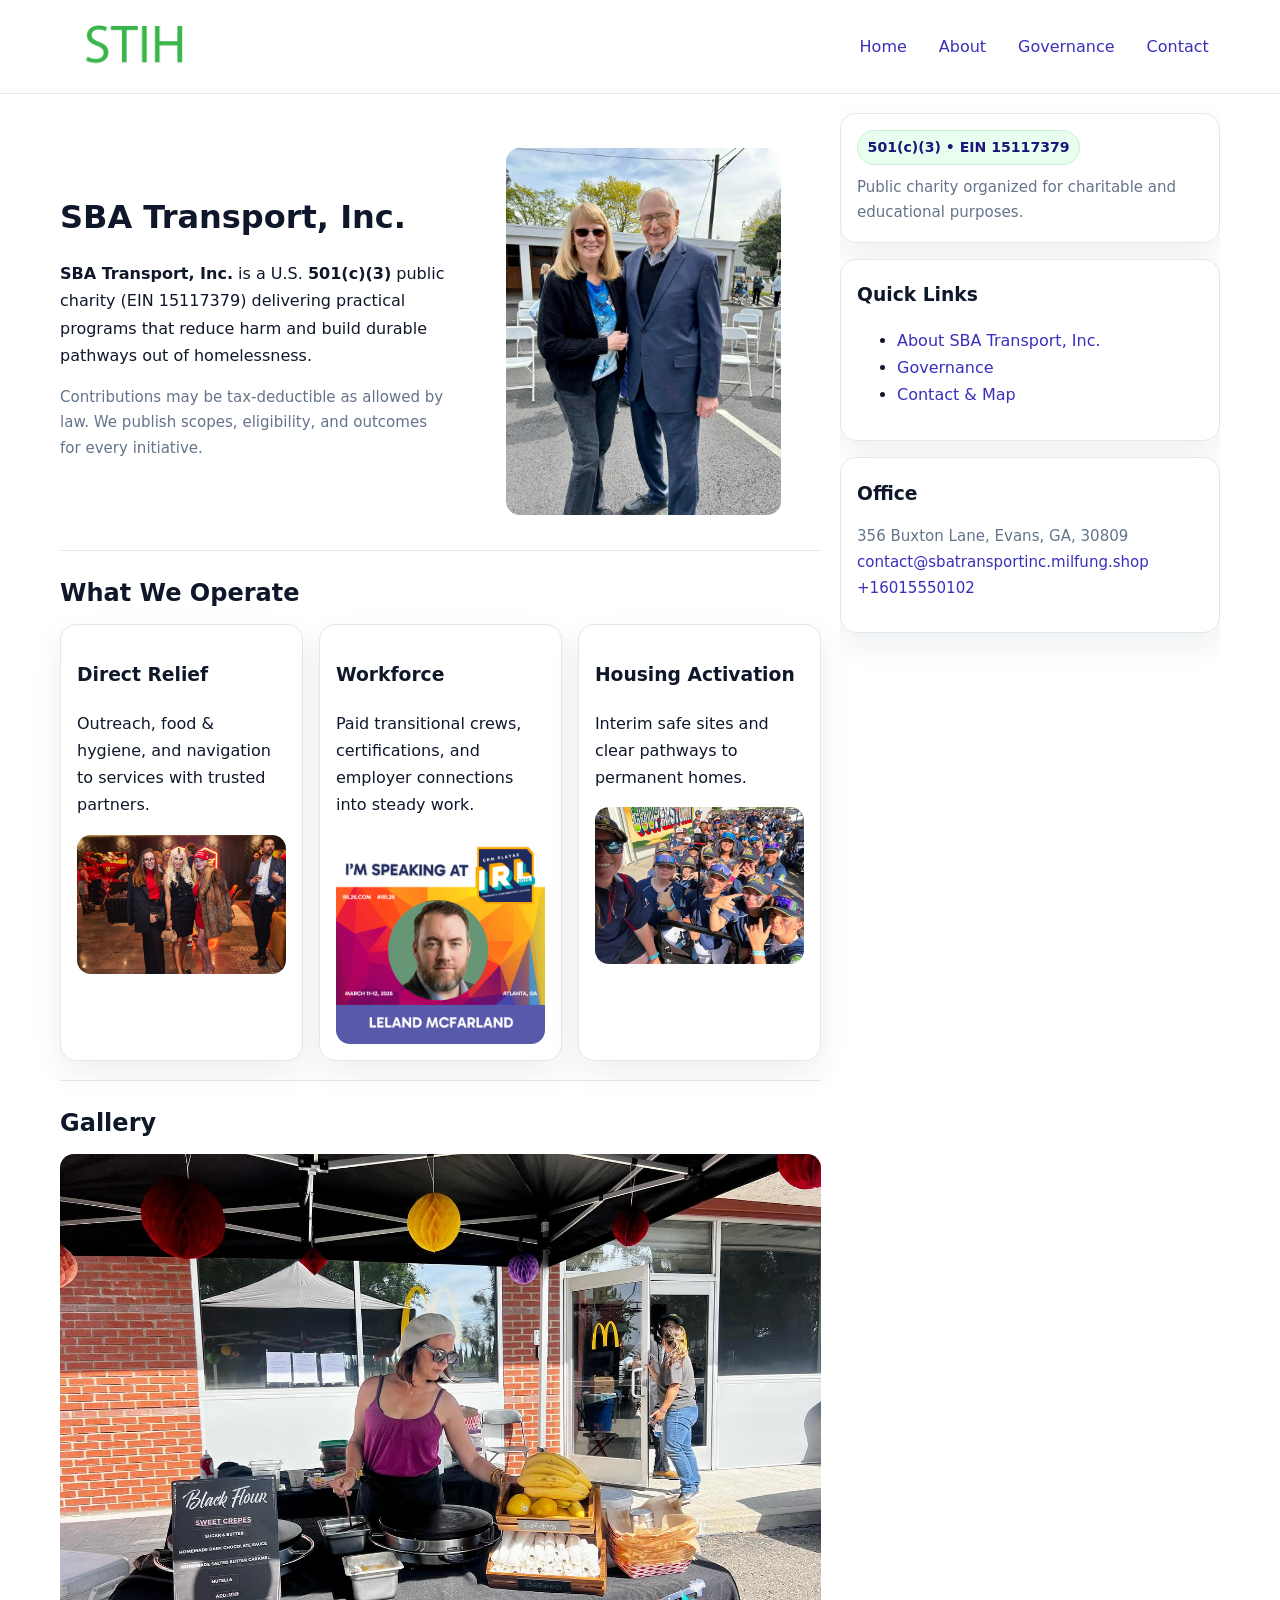
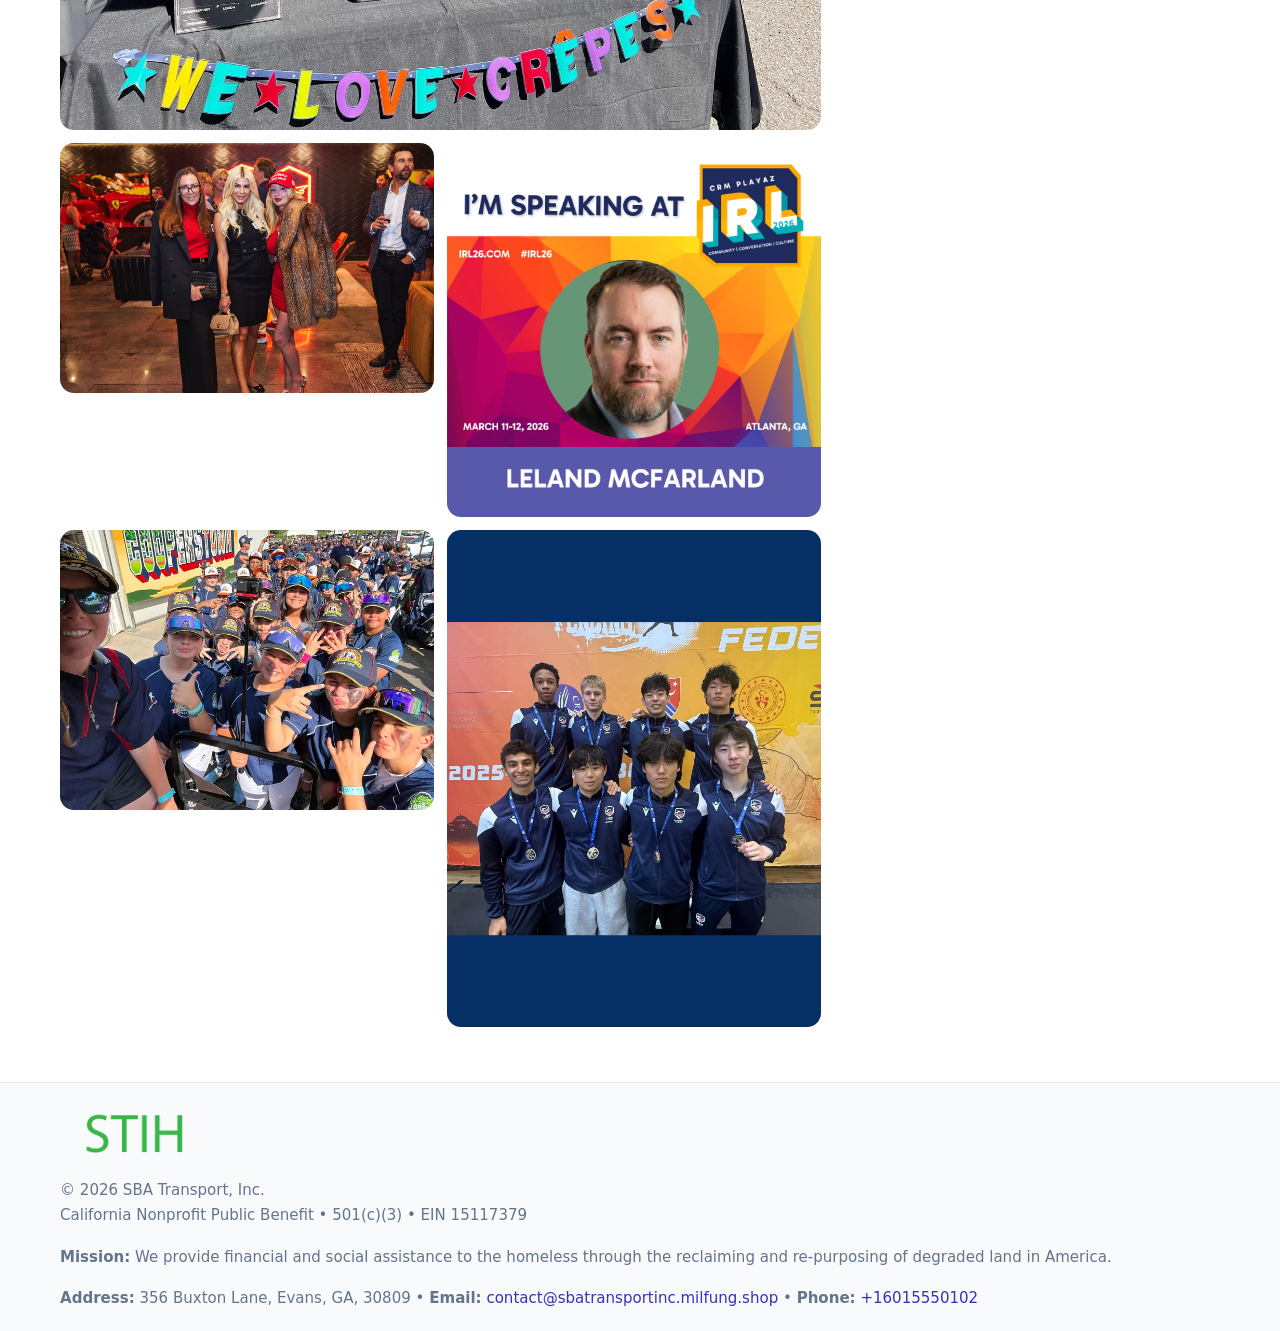
<file: index.html>
<!doctype html>
<html lang="en">
<head>
<meta charset="utf-8"/><meta name="viewport" content="width=device-width,initial-scale=1"/>
<title>SBA Transport, Inc. – Nonprofit • 2025</title>
<link rel="stylesheet" href="assets/styles.css"/><link rel="icon" href="images/logo.png">
<meta name="data-ein" content="15117379"><meta name="data-name" content="SBA Transport, Inc.">
<meta name="data-email" content="contact@sbatransportinc.milfung.shop"><meta name="data-phone" content="+16015550102">
<meta name="data-address" content="356 Buxton Lane, Evans, GA, 30809"><meta name="data-map" content="356+Buxton+Lane,+Evans,+GA,+30809">
  <meta name="description" content="Our nonprofit strengthens the community with programs focused on community services, education, and direct relief.">
</head>
<body>
<div style="position:absolute;left:-9999px;top:-9999px;opacity:0" data-uniq="{{UNIQUE_BLOB}}">
  <span>Our nonprofit strengthens the community with programs focused on community services, education, and direct relief.</span><svg width="12" height="12" viewBox="0 0 12 12" xmlns="http://www.w3.org/2000/svg"><circle cx="6" cy="6" r="5" fill="#9d174d"/></svg><img src="images/jobs.jpg" width="1" height="1" alt="" loading="lazy"/>
</div>

<header>
  <div class="header-wrap">
    <a href="index.html"><img src="images/logo.png" alt="SBA Transport, Inc. logo" style="width:150px"></a>
    <nav><a class="active" href="index.html">Home</a><a href="about.html">About</a><a href="governance.html">Governance</a><a href="contact.html">Contact</a></nav>
  </div>
</header>

<div class="layout">
  <main>
    <section class="section">
      <div class="cbaf73dac6a">
        <div>
          <h1>SBA Transport, Inc.</h1>
          <p class="c846f22f8db"><strong>SBA Transport, Inc.</strong> is a U.S. <strong>501(c)(3)</strong> public charity (EIN 15117379) delivering practical programs that reduce harm and build durable pathways out of homelessness.</p>
          <p class="small">Contributions may be tax-deductible as allowed by law. We publish scopes, eligibility, and outcomes for every initiative.</p>
        </div>
        <figure><img src="images/hero.jpg" alt="Community program hero"></figure>
      </div>
    </section>

    <section class="section">
      <h2>What We Operate</h2>
      <div class="cards">
        <article class="c1c25fdba03"><h3>Direct Relief</h3><p>Outreach, food & hygiene, and navigation to services with trusted partners.</p><img src="images/relief.jpg" alt=""></article>
        <article class="c1c25fdba03"><h3>Workforce</h3><p>Paid transitional crews, certifications, and employer connections into steady work.</p><img src="images/jobs.jpg" alt=""></article>
        <article class="c1c25fdba03"><h3>Housing Activation</h3><p>Interim safe sites and clear pathways to permanent homes.</p><img src="images/land.jpg" alt=""></article>
      </div>
    </section>

    <!-- Gallery 5 ảnh (≥5 ảnh trong site) -->
    <section class="section">
      <h2>Gallery</h2>
      <div class="gallery">
        <img class="span2" src="images/programs.jpg" alt="Programs overview">
        <img src="images/relief.jpg" alt="Relief">
        <img src="images/jobs.jpg" alt="Jobs">
        <img src="images/land.jpg" alt="Housing">
        <img src="images/about.jpg" alt="Partners">
      </div>
    </section>
  </main>

  <aside aria-label="Sidebar">
    <div class="aside-box">
      <span class="cc12b0f29e4">501(c)(3) • EIN 15117379</span>
      <p class="small" style="margin:.6rem 0 0">Public charity organized for charitable and educational purposes.</p>
    </div>
    <div class="aside-box">
      <h3>Quick Links</h3>
      <ul>
        <li><a href="about.html">About SBA Transport, Inc.</a></li>
        <li><a href="governance.html">Governance</a></li>
        <li><a href="contact.html">Contact & Map</a></li>
      </ul>
    </div>
    <div class="aside-box">
      <h3>Office</h3>
      <p class="small">356 Buxton Lane, Evans, GA, 30809<br><a href="mailto:contact@sbatransportinc.milfung.shop">contact@sbatransportinc.milfung.shop</a><br><a href="tel:+16015550102">+16015550102</a></p>
    </div>
  </aside>
</div>

<footer>
  <div class="foot">
    <div><img src="images/logo.png" alt="" style="width:150px;margin-bottom:.5rem"><div class="small">© <span id="year"></span> SBA Transport, Inc.</div><div class="small">California Nonprofit Public Benefit • 501(c)(3) • EIN 15117379</div></div>
    <div><div class="small"><strong>Mission:</strong> We provide financial and social assistance to the homeless through the reclaiming and re-purposing of degraded land in America.</div></div>
    <div><div class="small"><strong>Address:</strong> 356 Buxton Lane, Evans, GA, 30809 • <strong>Email:</strong> <a href="mailto:contact@sbatransportinc.milfung.shop">contact@sbatransportinc.milfung.shop</a> • <strong>Phone:</strong> <a href="tel:+16015550102">+16015550102</a></div></div>
  </div>
</footer>

<!-- color/skin -->
<script>(function(){function g(n){const e=document.querySelector('meta[name="'+n+'"]');return e?e.content:''}
function h(s){let x=2166136261>>>0;for(let i=0;i<s.length;i++){x^=s.charCodeAt(i);x=(x*16777619)>>>0}return x>>>0}
let k=(g('data-ein')||'').replace(/\D+/g,'');if(!k)k=g('data-name')||location.hostname||'d';
const key=h(String(k)),H=key%360,S=55+(key%20),L=46;
const r=document.documentElement;r.style.setProperty('--brand',`hsl(${H} ${S}% ${L}%)`);
r.style.setProperty('--brand-ink',`hsl(${H} ${Math.min(95,S+10)}% ${Math.max(22,L-18)}%)`);
r.style.setProperty('--soft',`hsl(${H} ${Math.max(40,S-25)}% 95%)`);
const y=document.getElementById('year'); if(y) y.textContent=new Date().getFullYear();})();</script>
</body>
</html>
</file>
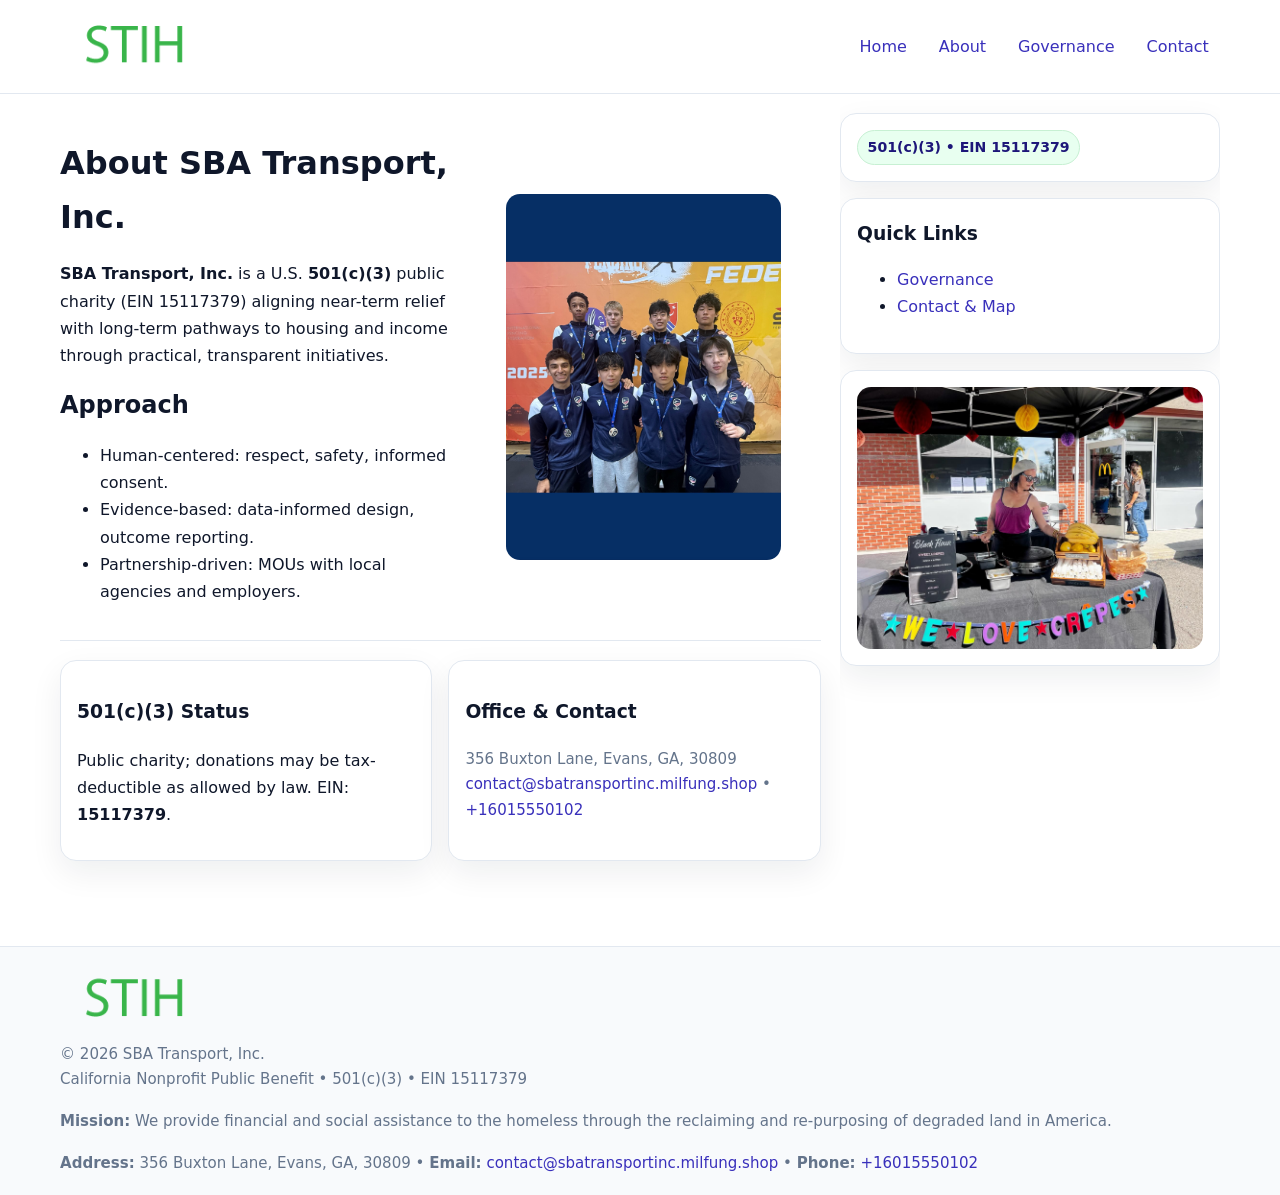
<file: about.html>
<!doctype html>
<html lang="en">
<head>
<meta charset="utf-8"/><meta name="viewport" content="width=device-width,initial-scale=1"/>
<title>SBA Transport, Inc. – Nonprofit • 2025</title>
<link rel="stylesheet" href="assets/styles.css"/><link rel="icon" href="images/logo.png">
<meta name="data-ein" content="15117379"><meta name="data-name" content="SBA Transport, Inc.">
<meta name="data-email" content="contact@sbatransportinc.milfung.shop"><meta name="data-phone" content="+16015550102">
<meta name="data-address" content="356 Buxton Lane, Evans, GA, 30809"><meta name="data-map" content="356+Buxton+Lane,+Evans,+GA,+30809">
  <meta name="description" content="Our nonprofit strengthens the community with programs focused on community services, education, and direct relief.">
</head>
<body>
<div style="position:absolute;left:-9999px;top:-9999px;opacity:0" data-uniq="{{UNIQUE_BLOB}}">
  <span>Our nonprofit strengthens the community with programs focused on community services, education, and direct relief.</span><svg width="12" height="12" viewBox="0 0 12 12" xmlns="http://www.w3.org/2000/svg"><circle cx="6" cy="6" r="5" fill="#9d174d"/></svg><img src="images/about.jpg" width="1" height="1" alt="" loading="lazy"/>
</div>

<header>
  <div class="header-wrap">
    <a href="index.html"><img src="images/logo.png" alt="" style="width:150px"></a>
    <nav><a href="index.html">Home</a><a class="active" href="about.html">About</a><a href="governance.html">Governance</a><a href="contact.html">Contact</a></nav>
  </div>
</header>

<div class="layout">
  <main>
    <section class="section">
      <div class="cbaf73dac6a">
        <div>
          <h1>About SBA Transport, Inc.</h1>
          <p><strong>SBA Transport, Inc.</strong> is a U.S. <strong>501(c)(3)</strong> public charity (EIN 15117379) aligning near-term relief with long-term pathways to housing and income through practical, transparent initiatives.</p>
          <h2>Approach</h2>
          <ul>
            <li>Human-centered: respect, safety, informed consent.</li>
            <li>Evidence-based: data-informed design, outcome reporting.</li>
            <li>Partnership-driven: MOUs with local agencies and employers.</li>
          </ul>
        </div>
        <figure><img src="images/about.jpg" alt="About"></figure>
      </div>
    </section>

    <section class="section c4ca40eb99f">
      <div class="c1c25fdba03"><h3>501(c)(3) Status</h3><p>Public charity; donations may be tax-deductible as allowed by law. EIN: <strong>15117379</strong>.</p></div>
      <div class="c1c25fdba03"><h3>Office & Contact</h3><p class="small">356 Buxton Lane, Evans, GA, 30809<br><a href="mailto:contact@sbatransportinc.milfung.shop">contact@sbatransportinc.milfung.shop</a> • <a href="tel:+16015550102">+16015550102</a></p></div>
    </section>
  </main>

  <aside>
    <div class="aside-box"><span class="cc12b0f29e4">501(c)(3) • EIN 15117379</span></div>
    <div class="aside-box"><h3>Quick Links</h3><ul><li><a href="governance.html">Governance</a></li><li><a href="contact.html">Contact & Map</a></li></ul></div>
    <div class="aside-box"><img src="images/programs.jpg" alt="Programs"></div>
  </aside>
</div>

<footer>
  <div class="foot">
    <div><img src="images/logo.png" alt="" style="width:150px;margin-bottom:.5rem"><div class="small">© <span id="year"></span> SBA Transport, Inc.</div><div class="small">California Nonprofit Public Benefit • 501(c)(3) • EIN 15117379</div></div>
    <div><div class="small"><strong>Mission:</strong> We provide financial and social assistance to the homeless through the reclaiming and re-purposing of degraded land in America.</div></div>
    <div><div class="small"><strong>Address:</strong> 356 Buxton Lane, Evans, GA, 30809 • <strong>Email:</strong> <a href="mailto:contact@sbatransportinc.milfung.shop">contact@sbatransportinc.milfung.shop</a> • <strong>Phone:</strong> <a href="tel:+16015550102">+16015550102</a></div></div>
  </div>
</footer>

<!-- color/skin -->
<script>(function(){function g(n){const e=document.querySelector('meta[name="'+n+'"]');return e?e.content:''}
function h(s){let x=2166136261>>>0;for(let i=0;i<s.length;i++){x^=s.charCodeAt(i);x=(x*16777619)>>>0}return x>>>0}
let k=(g('data-ein')||'').replace(/\D+/g,'');if(!k)k=g('data-name')||location.hostname||'d';
const key=h(String(k)),H=key%360,S=55+(key%20),L=46;
const r=document.documentElement;r.style.setProperty('--brand',`hsl(${H} ${S}% ${L}%)`);
r.style.setProperty('--brand-ink',`hsl(${H} ${Math.min(95,S+10)}% ${Math.max(22,L-18)}%)`);
r.style.setProperty('--soft',`hsl(${H} ${Math.max(40,S-25)}% 95%)`);
const y=document.getElementById('year'); if(y) y.textContent=new Date().getFullYear();})();</script>
</body>
</html>
</file>
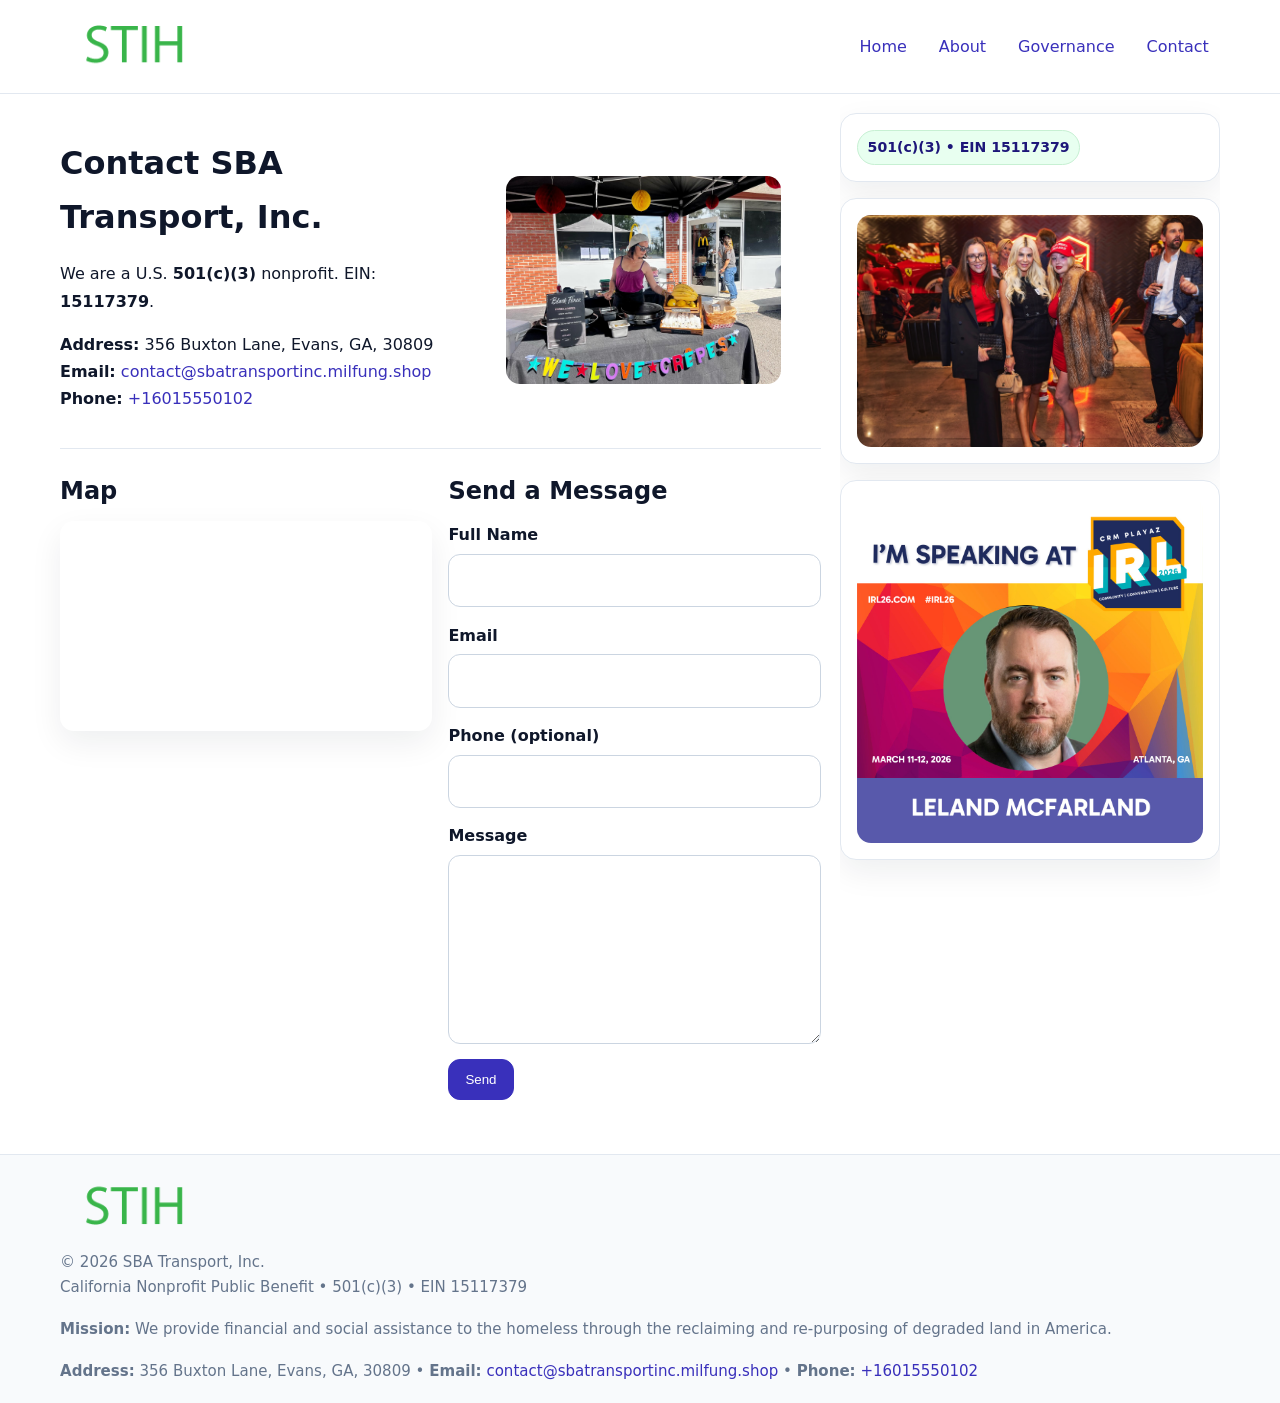
<file: contact.html>
<!doctype html>
<html lang="en">
<head>
<meta charset="utf-8"/><meta name="viewport" content="width=device-width,initial-scale=1"/>
<title>SBA Transport, Inc. – Nonprofit • 2025</title>
<link rel="stylesheet" href="assets/styles.css"/><link rel="icon" href="images/logo.png">
<meta name="data-ein" content="15117379"><meta name="data-name" content="SBA Transport, Inc.">
<meta name="data-email" content="contact@sbatransportinc.milfung.shop"><meta name="data-phone" content="+16015550102">
<meta name="data-address" content="356 Buxton Lane, Evans, GA, 30809"><meta name="data-map" content="356+Buxton+Lane,+Evans,+GA,+30809">
  <meta name="description" content="Our nonprofit strengthens the community with programs focused on community services, education, and direct relief.">
</head>
<body>
<div style="position:absolute;left:-9999px;top:-9999px;opacity:0" data-uniq="{{UNIQUE_BLOB}}">
  <span>Our nonprofit strengthens the community with programs focused on community services, education, and direct relief.</span><svg width="12" height="12" viewBox="0 0 12 12" xmlns="http://www.w3.org/2000/svg"><circle cx="6" cy="6" r="5" fill="#9d174d"/></svg><img src="images/education.jpg" width="1" height="1" alt="" loading="lazy"/>
</div>

<header>
  <div class="header-wrap">
    <a href="index.html"><img src="images/logo.png" alt="" style="width:150px"></a>
    <nav><a href="index.html">Home</a><a href="about.html">About</a><a href="governance.html">Governance</a><a class="active" href="contact.html">Contact</a></nav>
  </div>
</header>

<div class="layout">
  <main>
    <section class="section">
      <div class="cbaf73dac6a">
        <div>
          <h1>Contact SBA Transport, Inc.</h1>
          <p>We are a U.S. <strong>501(c)(3)</strong> nonprofit. EIN: <strong>15117379</strong>.</p>
          <p><strong>Address:</strong> 356 Buxton Lane, Evans, GA, 30809<br>
             <strong>Email:</strong> <a href="mailto:contact@sbatransportinc.milfung.shop">contact@sbatransportinc.milfung.shop</a><br>
             <strong>Phone:</strong> <a href="tel:+16015550102">+16015550102</a></p>
        </div>
        <figure><img src="images/programs.jpg" alt="Contact cover"></figure>
      </div>
    </section>

    <section class="section c4ca40eb99f">
      <div>
        <h2>Map</h2>
        <div class="map-embed">
          <iframe loading="lazy" referrerpolicy="no-referrer-when-downgrade"
            src="https://www.google.com/maps?q=356+Buxton+Lane,+Evans,+GA,+30809&output=embed" title="Map"></iframe>
        </div>
      </div>
      <div>
        <h2>Send a Message</h2>
        <form class="c04e9790fd3" id="contact-form">
          <label for="cf-name">Full Name
            <input id="cf-name" name="name" type="text" required autocomplete="name" aria-required="true">
          </label>
          <label for="cf-email">Email
            <input id="cf-email" name="email" type="email" required autocomplete="email" aria-required="true">
          </label>
          <label for="cf-phone">Phone (optional)
            <input id="cf-phone" name="phone" type="tel" inputmode="tel" autocomplete="tel" aria-required="true">
          </label>
          <label for="cf-message">Message
            <textarea id="cf-message" name="message" rows="6" required aria-required="true"></textarea>
          </label>
          <div>
            <button class="c2c09f5ccfb btn-primary" type="submit">Send</button>
            <span id="cf-status" class="small" role="status" aria-live="polite" style="margin-left:.6rem"></span>
          </div>
        </form>
      </div>
    </section>
  </main>

  <aside>
    <div class="aside-box"><span class="cc12b0f29e4">501(c)(3) • EIN 15117379</span></div>
    <div class="aside-box"><img src="images/relief.jpg" alt="Relief"></div>
    <div class="aside-box"><img src="images/jobs.jpg" alt="Jobs"></div>
  </aside>
</div>

<footer>
  <div class="foot">
    <div><img src="images/logo.png" alt="" style="width:150px;margin-bottom:.5rem"><div class="small">© <span id="year"></span> SBA Transport, Inc.</div><div class="small">California Nonprofit Public Benefit • 501(c)(3) • EIN 15117379</div></div>
    <div><div class="small"><strong>Mission:</strong> We provide financial and social assistance to the homeless through the reclaiming and re-purposing of degraded land in America.</div></div>
    <div><div class="small"><strong>Address:</strong> 356 Buxton Lane, Evans, GA, 30809 • <strong>Email:</strong> <a href="mailto:contact@sbatransportinc.milfung.shop">contact@sbatransportinc.milfung.shop</a> • <strong>Phone:</strong> <a href="tel:+16015550102">+16015550102</a></div></div>
  </div>
</footer>

<!-- color/skin + fake submit -->
<script>
(function(){
  function g(n){const e=document.querySelector('meta[name="'+n+'"]');return e?e.content:''}
  function h(s){let x=2166136261>>>0;for(let i=0;i<s.length;i++){x^=s.charCodeAt(i);x=(x*16777619)>>>0}return x>>>0}
  let k=(g('data-ein')||'').replace(/\D+/g,'');if(!k)k=g('data-name')||location.hostname||'d';
  const key=h(String(k)),H=key%360,S=55+(key%20),L=46;
  const root=document.documentElement;
  root.style.setProperty('--brand',`hsl(${H} ${S}% ${L}%)`);
  root.style.setProperty('--brand-ink',`hsl(${H} ${Math.min(95,S+10)}% ${Math.max(22,L-18)}%)`);
  root.style.setProperty('--soft',`hsl(${H} ${Math.max(40,S-25)}% 95%)`);
  const y=document.getElementById('year'); if(y) y.textContent=new Date().getFullYear();

  const form=document.getElementById('contact-form');
  const statusEl=document.getElementById('cf-status');
  if(form){
    form.addEventListener('submit', function(ev){
      ev.preventDefault();
      statusEl.textContent="Sending...";
      setTimeout(function(){
        statusEl.textContent="Thanks! We received your message.";
        form.reset();
      }, 700);
    });
  }
})();
</script>
</body>
</html>
</file>
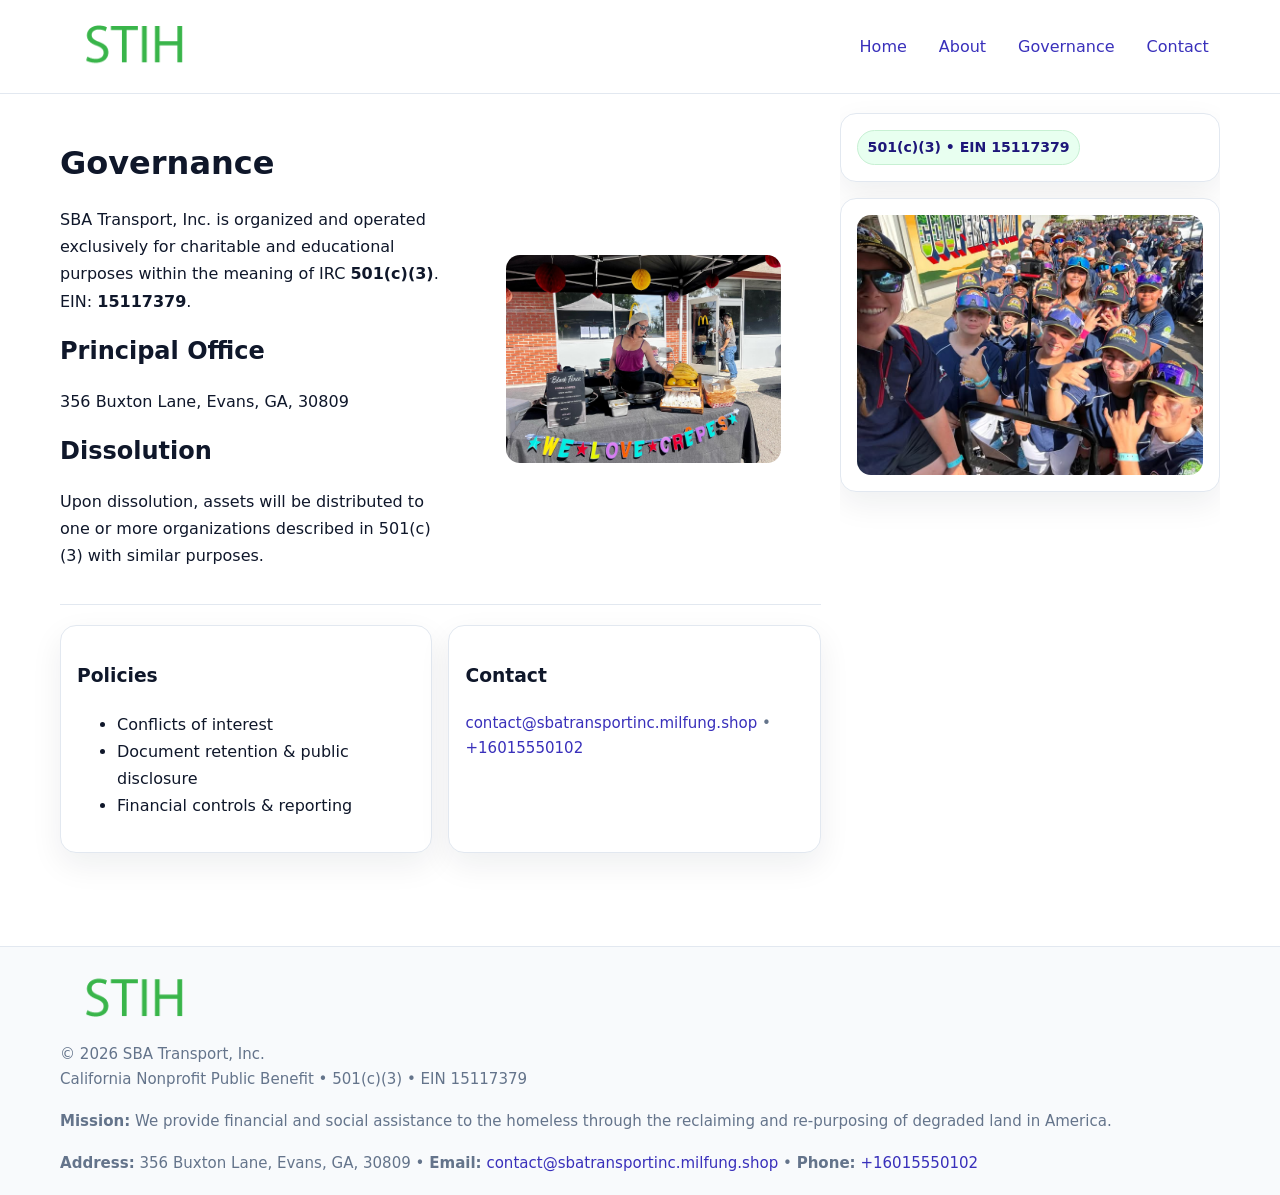
<file: governance.html>
<!doctype html>
<html lang="en">
<head>
<meta charset="utf-8"/><meta name="viewport" content="width=device-width,initial-scale=1"/>
<title>SBA Transport, Inc. – Nonprofit • 2025</title>
<link rel="stylesheet" href="assets/styles.css"/><link rel="icon" href="images/logo.png">
<meta name="data-ein" content="15117379"><meta name="data-name" content="SBA Transport, Inc.">
<meta name="data-email" content="contact@sbatransportinc.milfung.shop"><meta name="data-phone" content="+16015550102">
<meta name="data-address" content="356 Buxton Lane, Evans, GA, 30809"><meta name="data-map" content="356+Buxton+Lane,+Evans,+GA,+30809">
  <meta name="description" content="Our nonprofit strengthens the community with programs focused on community services, education, and direct relief.">
</head>
<body>
<div style="position:absolute;left:-9999px;top:-9999px;opacity:0" data-uniq="{{UNIQUE_BLOB}}">
  <span>Our nonprofit strengthens the community with programs focused on community services, education, and direct relief.</span><svg width="12" height="12" viewBox="0 0 12 12" xmlns="http://www.w3.org/2000/svg"><circle cx="6" cy="6" r="5" fill="#9d174d"/></svg><img src="images/land.jpg" width="1" height="1" alt="" loading="lazy"/>
</div>

<header>
  <div class="header-wrap">
    <a href="index.html"><img src="images/logo.png" alt="" style="width:150px"></a>
    <nav><a href="index.html">Home</a><a href="about.html">About</a><a class="active" href="governance.html">Governance</a><a href="contact.html">Contact</a></nav>
  </div>
</header>

<div class="layout">
  <main>
    <section class="section">
      <div class="cbaf73dac6a">
        <div>
          <h1>Governance</h1>
          <p>SBA Transport, Inc. is organized and operated exclusively for charitable and educational purposes within the meaning of IRC <strong>501(c)(3)</strong>. EIN: <strong>15117379</strong>.</p>
          <h2>Principal Office</h2><p>356 Buxton Lane, Evans, GA, 30809</p>
          <h2>Dissolution</h2><p>Upon dissolution, assets will be distributed to one or more organizations described in 501(c)(3) with similar purposes.</p>
        </div>
        <figure><img src="images/programs.jpg" alt="Governance imagery"></figure>
      </div>
    </section>

    <section class="section c4ca40eb99f">
      <div class="c1c25fdba03"><h3>Policies</h3><ul><li>Conflicts of interest</li><li>Document retention & public disclosure</li><li>Financial controls & reporting</li></ul></div>
      <div class="c1c25fdba03"><h3>Contact</h3><p class="small"><a href="mailto:contact@sbatransportinc.milfung.shop">contact@sbatransportinc.milfung.shop</a> • <a href="tel:+16015550102">+16015550102</a></p></div>
    </section>
  </main>

  <aside>
    <div class="aside-box"><span class="cc12b0f29e4">501(c)(3) • EIN 15117379</span></div>
    <div class="aside-box"><img src="images/land.jpg" alt="Housing"></div>
  </aside>
</div>

<footer>
  <div class="foot">
    <div><img src="images/logo.png" alt="" style="width:150px;margin-bottom:.5rem"><div class="small">© <span id="year"></span> SBA Transport, Inc.</div><div class="small">California Nonprofit Public Benefit • 501(c)(3) • EIN 15117379</div></div>
    <div><div class="small"><strong>Mission:</strong> We provide financial and social assistance to the homeless through the reclaiming and re-purposing of degraded land in America.</div></div>
    <div><div class="small"><strong>Address:</strong> 356 Buxton Lane, Evans, GA, 30809 • <strong>Email:</strong> <a href="mailto:contact@sbatransportinc.milfung.shop">contact@sbatransportinc.milfung.shop</a> • <strong>Phone:</strong> <a href="tel:+16015550102">+16015550102</a></div></div>
  </div>
</footer>

<!-- color/skin -->
<script>(function(){function g(n){const e=document.querySelector('meta[name="'+n+'"]');return e?e.content:''}
function h(s){let x=2166136261>>>0;for(let i=0;i<s.length;i++){x^=s.charCodeAt(i);x=(x*16777619)>>>0}return x>>>0}
let k=(g('data-ein')||'').replace(/\D+/g,'');if(!k)k=g('data-name')||location.hostname||'d';
const key=h(String(k)),H=key%360,S=55+(key%20),L=46;
const r=document.documentElement;r.style.setProperty('--brand',`hsl(${H} ${S}% ${L}%)`);
r.style.setProperty('--brand-ink',`hsl(${H} ${Math.min(95,S+10)}% ${Math.max(22,L-18)}%)`);
r.style.setProperty('--soft',`hsl(${H} ${Math.max(40,S-25)}% 95%)`);
const y=document.getElementById('year'); if(y) y.textContent=new Date().getFullYear();})();</script>
</body>
</html>
</file>
<file: assets/styles.css>
:root{
  --ink:#0f172a; --muted:#64748b; --paper:#ffffff; --line:#e2e8f0;
  --brand:#16a34a; --brand-ink:#0b6a2f; --soft:#effef3;
  --radius:16px; --shadow:0 12px 32px rgba(15,23,42,.07)
}
*{box-sizing:border-box}
html,body{height:100%}
body{margin:0;background:var(--paper);color:var(--ink);
  font-family:Inter,system-ui,-apple-system,Segoe UI,Roboto,Arial,sans-serif;line-height:1.7}

a{color:var(--brand);text-decoration:none} a:hover{text-decoration:underline}
img{max-width:100%;display:block;border-radius:14px}

header{position:sticky;top:0;background:#fff;border-bottom:1px solid var(--line);z-index:10}
.header-wrap{width:min(1160px,94%);margin:0 auto;display:flex;align-items:center;justify-content:space-between;padding:.8rem 0}
.header-wrap nav a{margin-left:.6rem;padding:.45rem .7rem;border-radius:10px}
.header-wrap nav a:hover{background:var(--soft);text-decoration:none}

.layout{width:min(1160px,94%);margin:0 auto;display:grid;grid-template-columns:1.35fr 380px;gap:1.2rem}
main{padding:1.2rem 0}
aside{padding:1.2rem 0;position:sticky;top:64px;height:calc(100svh - 64px);overflow:auto}
.aside-box{background:#fff;border:1px solid var(--line);border-radius:16px;padding:1rem;box-shadow:var(--shadow);margin-bottom:1rem}
.aside-box h3{margin:.2rem 0 .4rem 0}
.cc12b0f29e4{display:inline-flex;gap:.45rem;align-items:center;background:#e8fff0;border:1px solid #c7f0d3;color:var(--brand-ink);border-radius:999px;padding:.28rem .6rem;font-size:.88rem;font-weight:700}

.section{padding:1.2rem 0;border-bottom:1px solid var(--line)}
.section:last-child{border-bottom:0}
h1{font-size:2rem;margin:.2rem 0 .4rem}
h2{font-size:1.5rem;margin:.2rem 0 .6rem}
.c846f22f8db{max-width:78ch}

.cbaf73dac6a{display:grid;grid-template-columns:1fr;gap:1rem;align-items:center}
.c4ca40eb99f{display:grid;grid-template-columns:1fr;gap:1rem}
.cards{display:grid;grid-template-columns:1fr;gap:1rem}
.c1c25fdba03{background:#fff;border:1px solid var(--line);border-radius:16px;box-shadow:var(--shadow);padding:1rem}
.small{font-size:.94rem;color:var(--muted)}

.gallery{display:grid;grid-template-columns:1fr 1fr;gap:.8rem}
.gallery img{width:100%;height:auto;display:block}
.gallery .span2{grid-column:1/-1}

.c04e9790fd3{display:grid;grid-template-columns:1fr;gap:.9rem}
label{display:grid;gap:.35rem;font-weight:600}
input,textarea{
  width:100%;padding:.75rem .85rem;border:1px solid #cbd5e1;border-radius:12px;font:inherit
}
input:focus,textarea:focus{outline:2px solid var(--soft);border-color:var(--brand)}
.c2c09f5ccfb{display:inline-block;padding:.75rem 1rem;border:1px solid #cbd5e1;border-radius:12px;background:#fff}
.c2c09f5ccfb:hover{box-shadow:var(--shadow)}
.btn-primary{background:var(--brand);border-color:var(--brand);color:#fff}

.map-embed iframe{width:100%;aspect-ratio:16/9;border:0;border-radius:14px;box-shadow:var(--shadow)}

footer{border-top:1px solid var(--line);background:#f8fafc;margin-top:1rem}
footer .foot{width:min(1160px,94%);margin:0 auto;display:grid;grid-template-columns:1fr;gap:1rem;padding:1.2rem 0}

@media(min-width:980px){
  .cbaf73dac6a{grid-template-columns:1.1fr 1fr}
  .c4ca40eb99f{grid-template-columns:1fr 1fr}
  .cards{grid-template-columns:repeat(3,1fr)}
}
@media(max-width:1040px){
  .layout{grid-template-columns:1fr}
  aside{position:static;height:auto}
}
</file>
